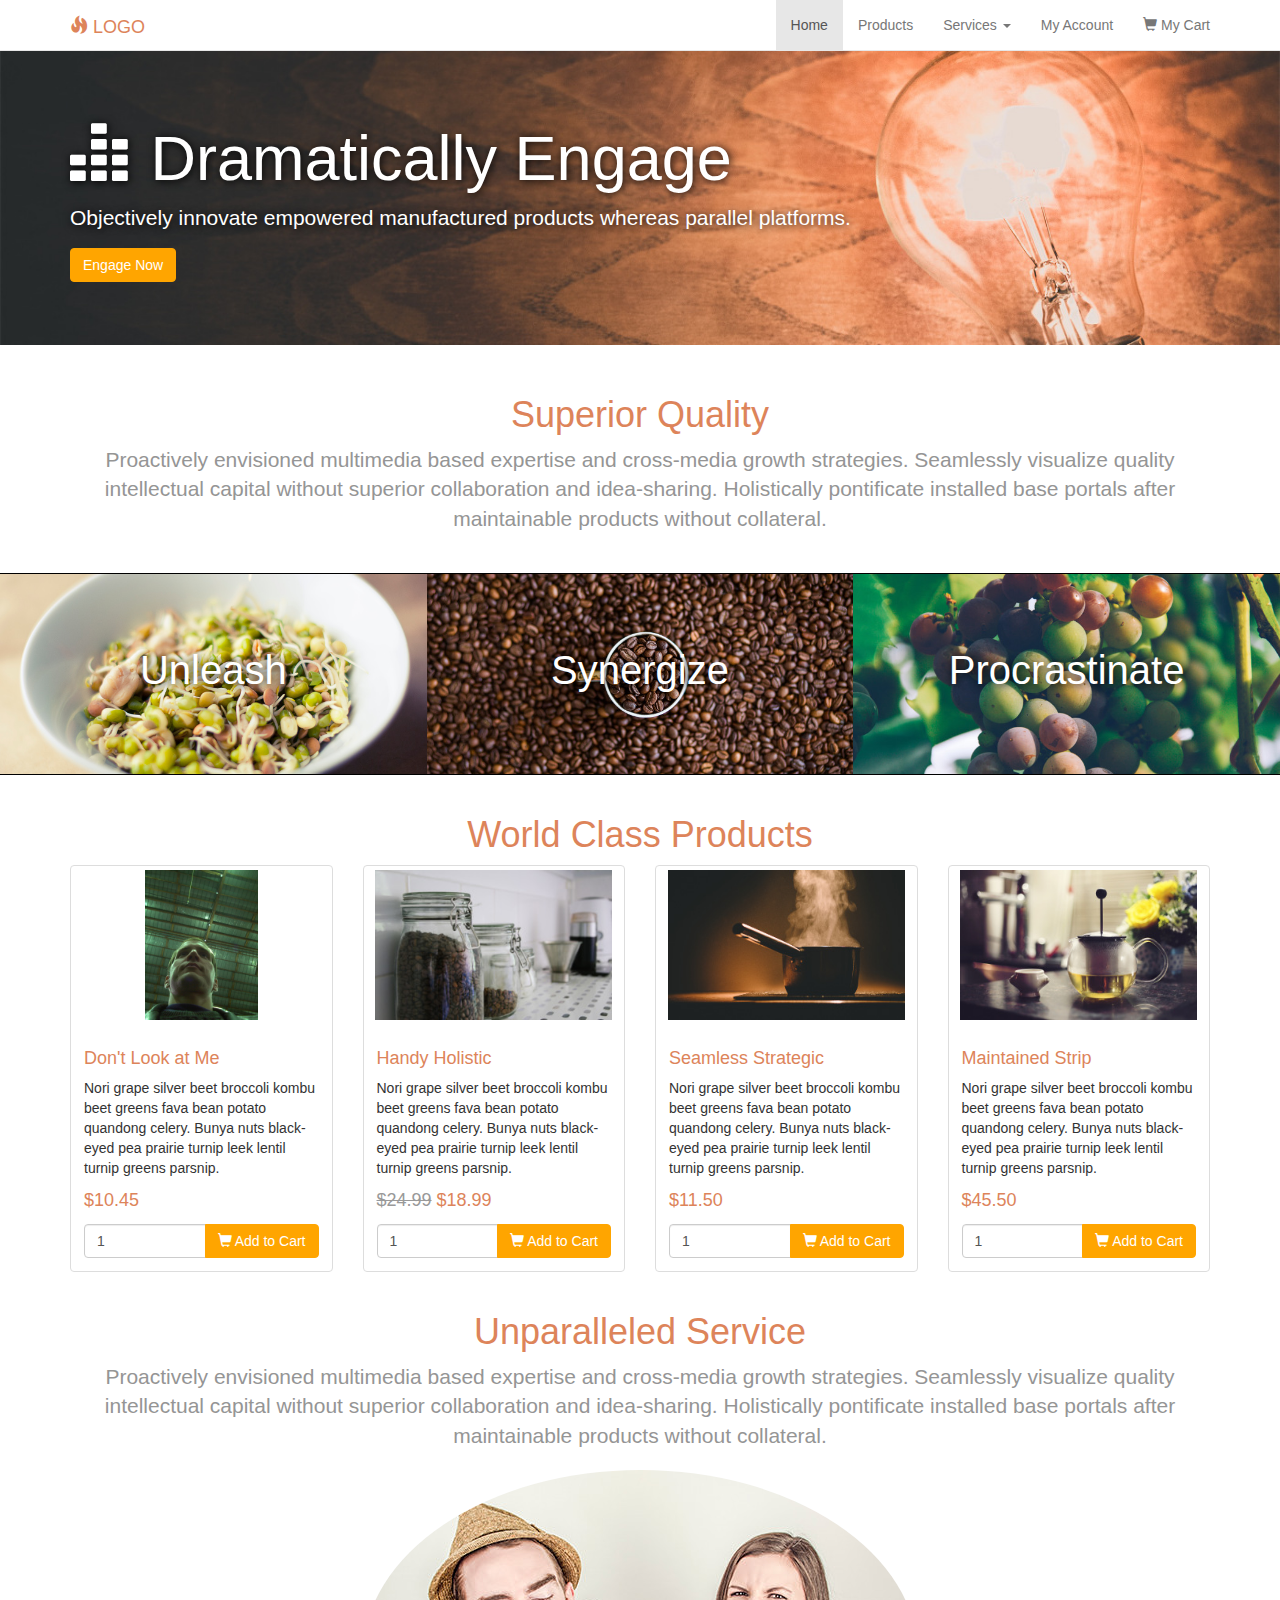
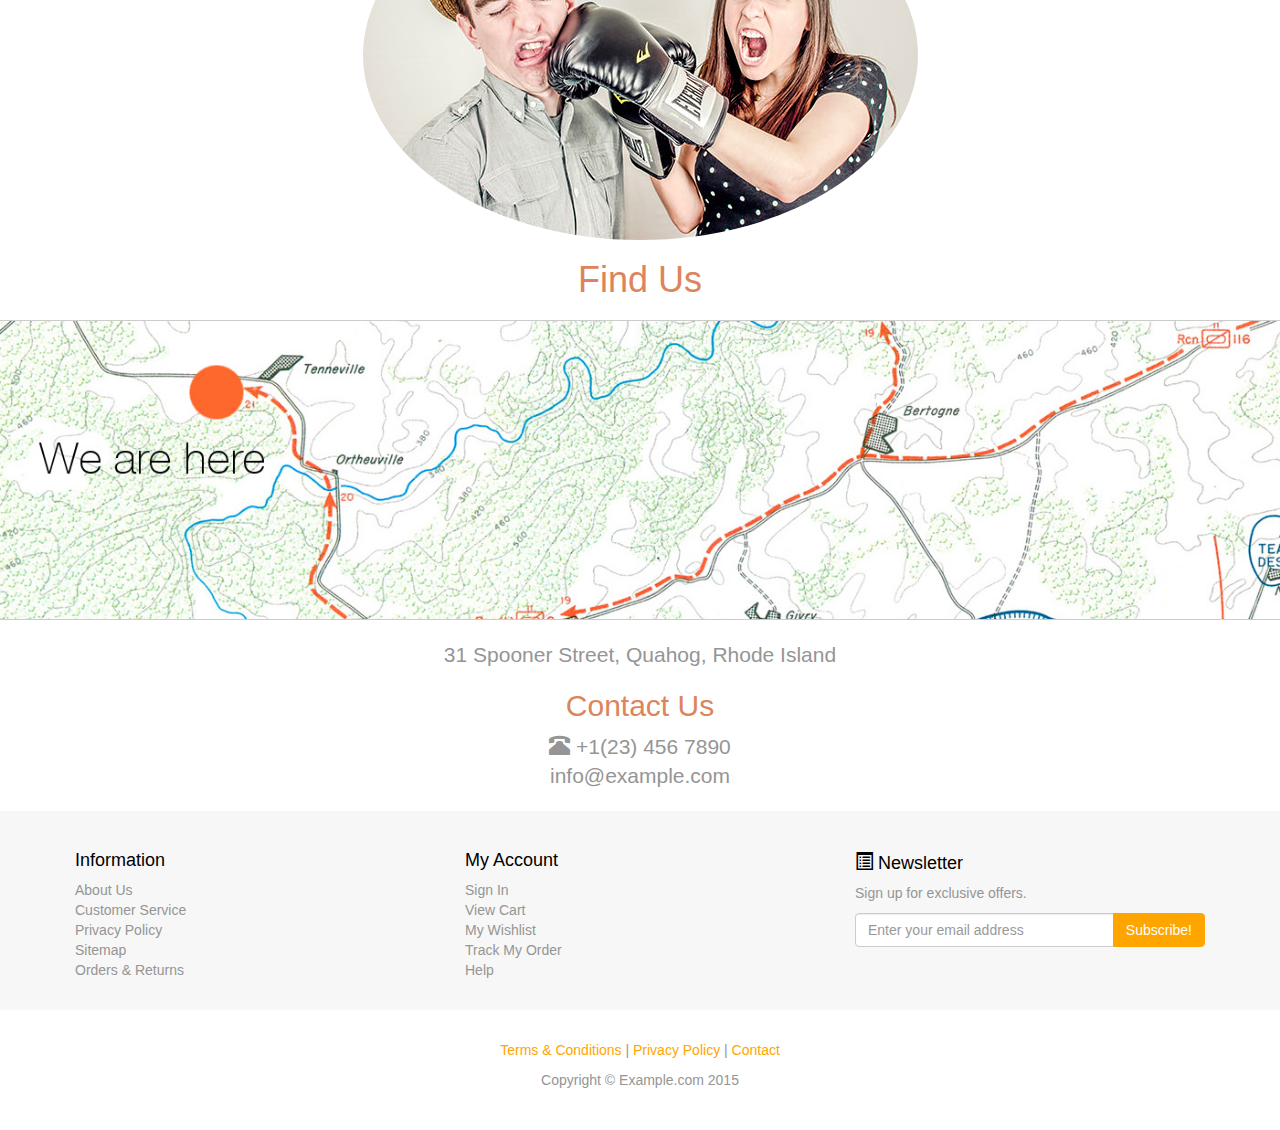
<file: index.html>
<!DOCTYPE html>
<!-- Template by Quackit.com -->
<!-- Images by various sources under the Creative Commons CC0 license and/or the Creative Commons Zero license. 
Although you can use them, for a more unique website, replace these images with your own. -->
<html lang="en">
<head>
    <meta charset="utf-8">
    <meta http-equiv="X-UA-Compatible" content="IE=edge">
    <meta name="viewport" content="width=device-width, initial-scale=1">
    <!-- The above 3 meta tags *must* come first in the head; any other head content must come *after* these tags -->

    <title>That is not my zombie</title>

    <!-- Bootstrap Core CSS -->
    <link href="css/bootstrap.min.css" rel="stylesheet">

    <!-- Custom CSS: You can use this stylesheet to override any Bootstrap styles and/or apply your own styles -->
    <link href="css/custom.css" rel="stylesheet">

    <!-- HTML5 Shim and Respond.js IE8 support of HTML5 elements and media queries -->
    <!-- WARNING: Respond.js doesn't work if you view the page via file:// -->
    <!--[if lt IE 9]>
        <script src="https://oss.maxcdn.com/libs/html5shiv/3.7.0/html5shiv.js"></script>
        <script src="https://oss.maxcdn.com/libs/respond.js/1.4.2/respond.min.js"></script>
    <![endif]-->

</head>

<body>

    <!-- Navigation -->
    <nav class="navbar navbar-default navbar-fixed-top" role="navigation">
        <div class="container">
            <!-- Logo and responsive toggle -->
            <div class="navbar-header">
                <button type="button" class="navbar-toggle" data-toggle="collapse" data-target="#navbar">
                    <span class="sr-only">Toggle navigation</span>
                    <span class="icon-bar"></span>
                    <span class="icon-bar"></span>
                    <span class="icon-bar"></span>
                </button>
                <a class="navbar-brand" href="#">
                	<span class="glyphicon glyphicon-fire"></span> 
                	LOGO
                </a>
            </div>
            <!-- Navbar links -->
            <div class="collapse navbar-collapse" id="navbar">
                <ul class="nav navbar-nav navbar-right">
                    <li class="active">
                        <a href="#">Home</a>
                    </li>
                    <li>
                        <a href="#">Products</a>
                    </li>
					<li class="dropdown">
						<a href="#" class="dropdown-toggle" data-toggle="dropdown" role="button" aria-haspopup="true" aria-expanded="false">Services <span class="caret"></span></a>
						<ul class="dropdown-menu" aria-labelledby="about-us">
							<li><a href="#">Engage</a></li>
							<li><a href="#">Pontificate</a></li>
							<li><a href="#">Be Sarcastic and Annoying</a></li>
						</ul>
					</li>
                    <li>
                        <a href="#">My Account</a>
                    </li>
                    <li>
                        <a href="#"><span class="glyphicon glyphicon-shopping-cart"></span> My Cart</a>
                    </li>
                </ul>
            </div><!-- /.navbar-collapse -->
        </div><!-- /.container -->
    </nav>

	<!-- Feature -->
	<div class="jumbotron feature">
		<div class="container">
			<h1><span class="glyphicon glyphicon-equalizer"></span> Dramatically Engage</h1>
			<p>Objectively innovate empowered manufactured products whereas parallel platforms.</p>
			<p><a class="btn btn-primary" href="#">Engage Now</a></p>
		</div>
	</div>


    <!-- Heading -->
    <div class="container">
        <div class="row">
            <div class="col-xs-12">
                <h1 class="text-center">Superior Quality</h1>
                <p class="lead text-center">Proactively envisioned multimedia based expertise and cross-media growth strategies. Seamlessly visualize quality intellectual capital without superior collaboration and idea-sharing. Holistically pontificate installed base portals after maintainable products without collateral.</p>
            </div>
        </div>
    </div>

    <!-- Promos -->
	<div class="container-fluid">
        <div class="row promo">
        	<a href="#">
				<div class="col-md-4 promo-item item-1">
					<h3>
						Unleash
					</h3>
				</div>
            </a>
            <a href="#">
				<div class="col-md-4 promo-item item-2">
					<h3>
						Synergize
					</h3>
				</div>
            </a>
			
			<a href="#">
				<div class="col-md-4 promo-item item-3">
					<h3>
						Procrastinate
					</h3>
				</div>
            </a>
        </div>
    </div><!-- /.container-fluid -->

	<!-- Featured Products -->
	<div class="container">
		<h1 class="text-center">World Class Products</h1>
		<div class="row">
		
			<!-- Product 1 -->
			<div class="col-sm-6 col-md-3">
				<div class="thumbnail featured-product">
					<a href="#">
						<img src="images/school.jpg" alt="">
					</a>
					<div class="caption">
						<h3>Don't Look at Me</h3>
						<p>Nori grape silver beet broccoli kombu beet greens fava bean potato quandong celery. Bunya nuts black-eyed pea prairie turnip leek lentil turnip greens parsnip.</p>
						<p class="price">$10.45</p>

						<!-- Input Group -->
						<div class="input-group">
							<input type="number" class="form-control" value="1">
							<span class="input-group-btn">
								<button class="btn btn-primary" type="button">
									<span class="glyphicon glyphicon-shopping-cart" aria-hidden="true"></span> 
									Add to Cart
								</button>
							</span>
						</div>
					</div>
				</div>
			</div>

			<!-- Product 2 -->
			<div class="col-sm-6 col-md-3">
				<div class="thumbnail featured-product">
					<a href="#">
						<img src="images/jars.jpg" alt="">
					</a>
					<div class="caption">
						<h3>Handy Holistic</h3>
						<p>Nori grape silver beet broccoli kombu beet greens fava bean potato quandong celery. Bunya nuts black-eyed pea prairie turnip leek lentil turnip greens parsnip.</p>
						<p class="price"><s>$24.99</s> $18.99</p>

						<!-- Input Group -->
						<div class="input-group">
							<input type="number" class="form-control" value="1">
							<span class="input-group-btn">
								<button class="btn btn-primary" type="button">
									<span class="glyphicon glyphicon-shopping-cart" aria-hidden="true"></span> 
									Add to Cart
								</button>
							</span>
						</div>
					</div>
				</div>
			</div>

			<!-- Product 3 -->
			<div class="col-sm-6 col-md-3">
				<div class="thumbnail featured-product">
					<a href="#">
						<img src="images/pot.jpg" alt="">
					</a>
					<div class="caption">
						<h3>Seamless Strategic</h3>
						<p>Nori grape silver beet broccoli kombu beet greens fava bean potato quandong celery. Bunya nuts black-eyed pea prairie turnip leek lentil turnip greens parsnip.</p>
						<p class="price">$11.50</p>

						<!-- Input Group -->
						<div class="input-group">
							<input type="number" class="form-control" value="1">
							<span class="input-group-btn">
								<button class="btn btn-primary" type="button">
									<span class="glyphicon glyphicon-shopping-cart" aria-hidden="true"></span> 
									Add to Cart
								</button>
							</span>
						</div>
					</div>
				</div>
			</div>

			<!-- Product 4 -->
			<div class="col-sm-6 col-md-3">
				<div class="thumbnail featured-product">
					<a href="#">
						<img src="images/teapot.jpg" alt="">
					</a>
					<div class="caption">
						<h3>Maintained Strip</h3>
						<p>Nori grape silver beet broccoli kombu beet greens fava bean potato quandong celery. Bunya nuts black-eyed pea prairie turnip leek lentil turnip greens parsnip.</p>
						<p class="price">$45.50</p>

						<!-- Input Group -->
						<div class="input-group">
							<input type="number" class="form-control" value="1">
							<span class="input-group-btn">
								<button class="btn btn-primary" type="button">
									<span class="glyphicon glyphicon-shopping-cart" aria-hidden="true"></span> 
									Add to Cart
								</button>
							</span>
						</div>
					</div>
				</div>
			</div>
		</div>
    </div><!-- /.container -->
	
	
	<div class="container text-center">
		<h1>Unparalleled Service</h1>
		<p class="lead">Proactively envisioned multimedia based expertise and cross-media growth strategies. Seamlessly visualize quality intellectual capital without superior collaboration and idea-sharing. Holistically pontificate installed base portals after maintainable products without collateral.</p>
		<img class="img-responsive img-circle center-block" src="images/service.jpg" alt="">
	</div><!--/.container-->
	
		
	<!-- Footer -->
	<footer>
	
		<h1 class="text-center">Find Us</h1>
		<!-- Map -->
		<div class="footer-map"></div>	
			
			<div class="container">
				<div class="row">
					<div class="col-sm-12 footer-info-item text-center">
						<p class="lead">
							31 Spooner Street, Quahog, Rhode Island
						</p>
						<h2>Contact Us</h2>
						<p class="lead"><span class="glyphicon glyphicon-phone-alt"></span> +1(23) 456 7890<br>
						info@example.com</p>
					</div>
				</div>
			</div>

		<!-- Footer Links -->
		<div class="footer-info">
			<div class="container">
				<div class="row">
					<div class="col-sm-4 footer-info-item">
						<h3>Information</h3>
						<ul class="list-unstyled">
							<li><a href="#">About Us</a></li>
							<li><a href="#">Customer Service</a></li>
							<li><a href="#">Privacy Policy</a></li>
							<li><a href="#">Sitemap</a></li>
							<li><a href="#">Orders &amp; Returns</a></li>
						</ul>
					</div>
					<div class="col-sm-4 footer-info-item">
						<h3>My Account</h3>
						<ul class="list-unstyled">
							<li><a href="#">Sign In</a></li>
							<li><a href="#">View Cart</a></li>
							<li><a href="#">My Wishlist</a></li>
							<li><a href="#">Track My Order</a></li>
							<li><a href="#">Help</a></li>
						</ul>	
					</div>
					<div class="col-sm-4 footer-info-item">
						<h3><span class="glyphicon glyphicon-list-alt"></span> Newsletter</h3>
						<p>Sign up for exclusive offers.</p>
						<div class="input-group">
							<input type="email" class="form-control" placeholder="Enter your email address">
							<span class="input-group-btn">
								<button class="btn btn-primary" type="button">
									Subscribe!
								</button>
							</span>
						</div>
					</div>
				</div><!-- /.row -->
			</div><!-- /.container -->
        </div>
        
        <!-- Copyright etc -->
        <div class="small-print">
        	<div class="container">
        		<p><a href="#">Terms &amp; Conditions</a> | <a href="#">Privacy Policy</a> | <a href="#">Contact</a></p>
        		<p>Copyright &copy; Example.com 2015 </p>
        	</div>
        </div>
        
	</footer>

	
    <!-- jQuery -->
    <script src="js/jquery-1.11.3.min.js"></script>

    <!-- Bootstrap Core JavaScript -->
    <script src="js/bootstrap.min.js"></script>
	
	<!-- IE10 viewport bug workaround -->
	<script src="js/ie10-viewport-bug-workaround.js"></script>
	
</body>

</html>
</file>
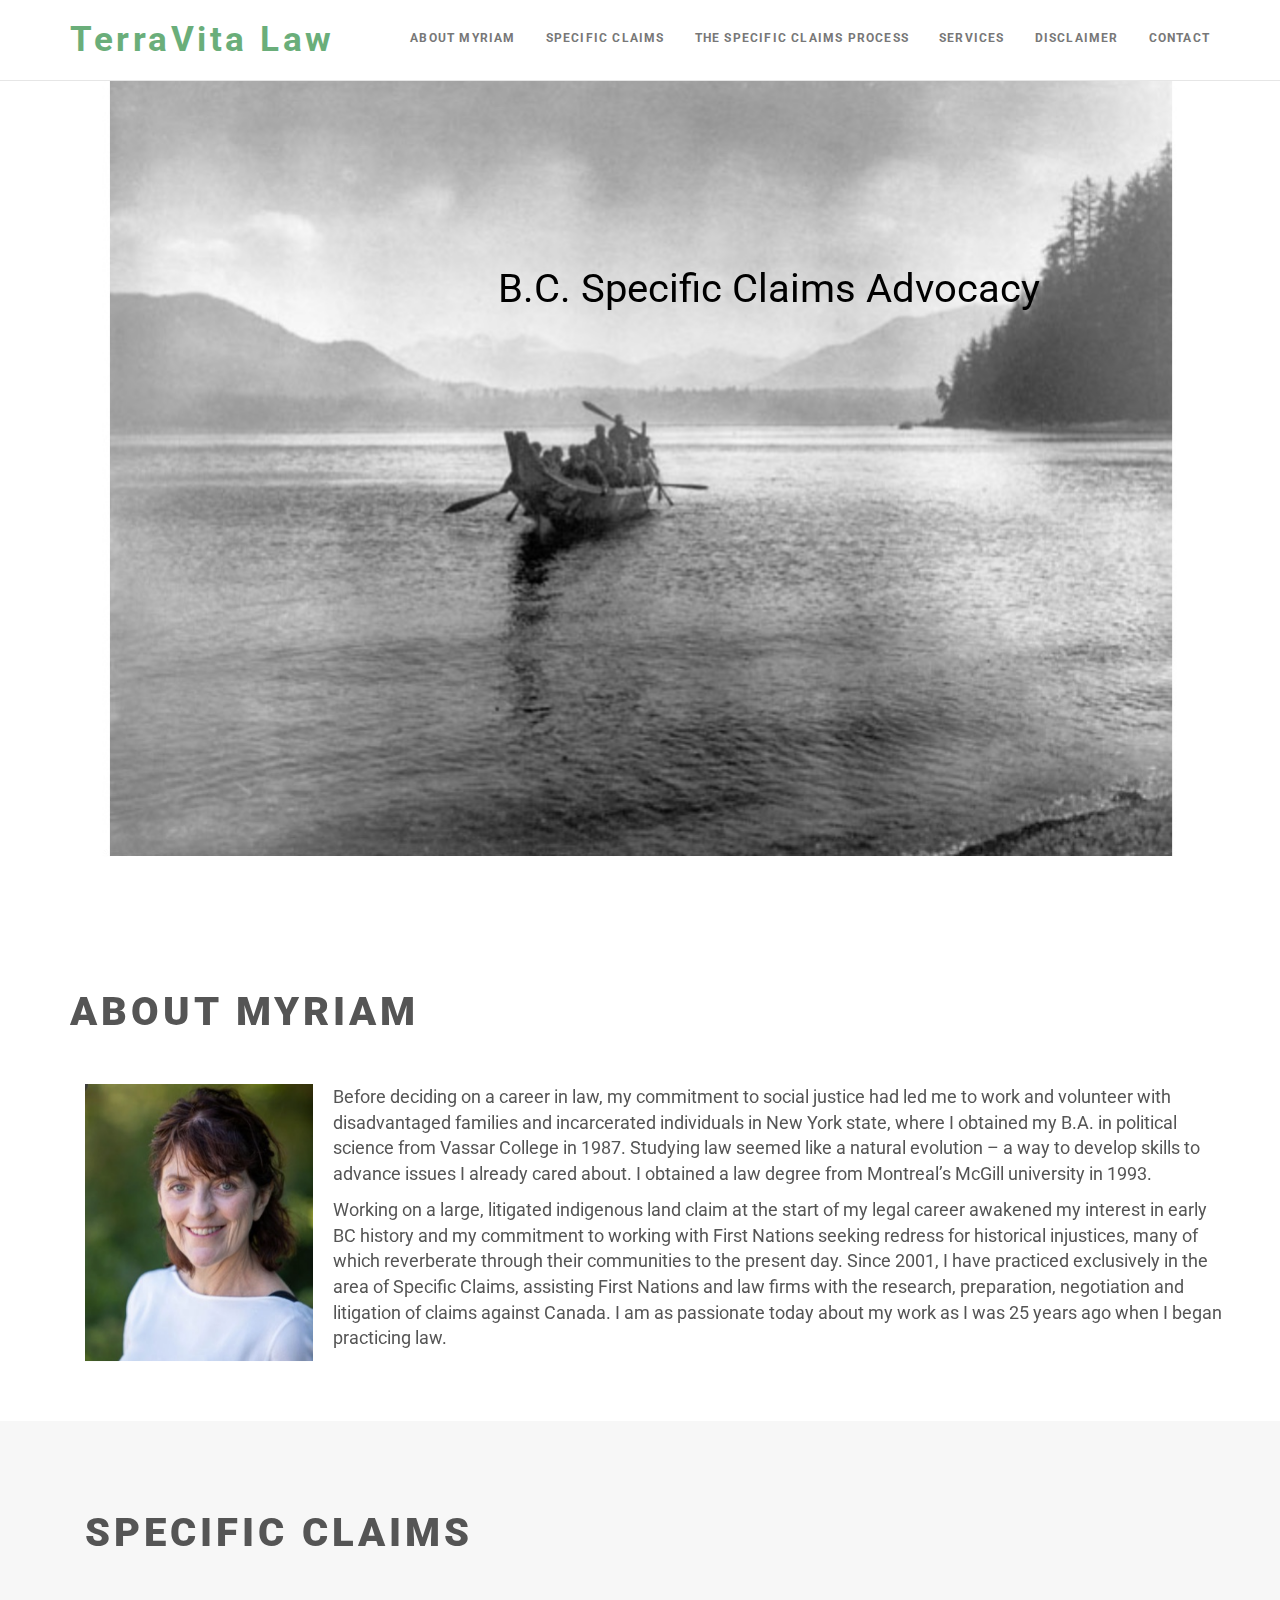
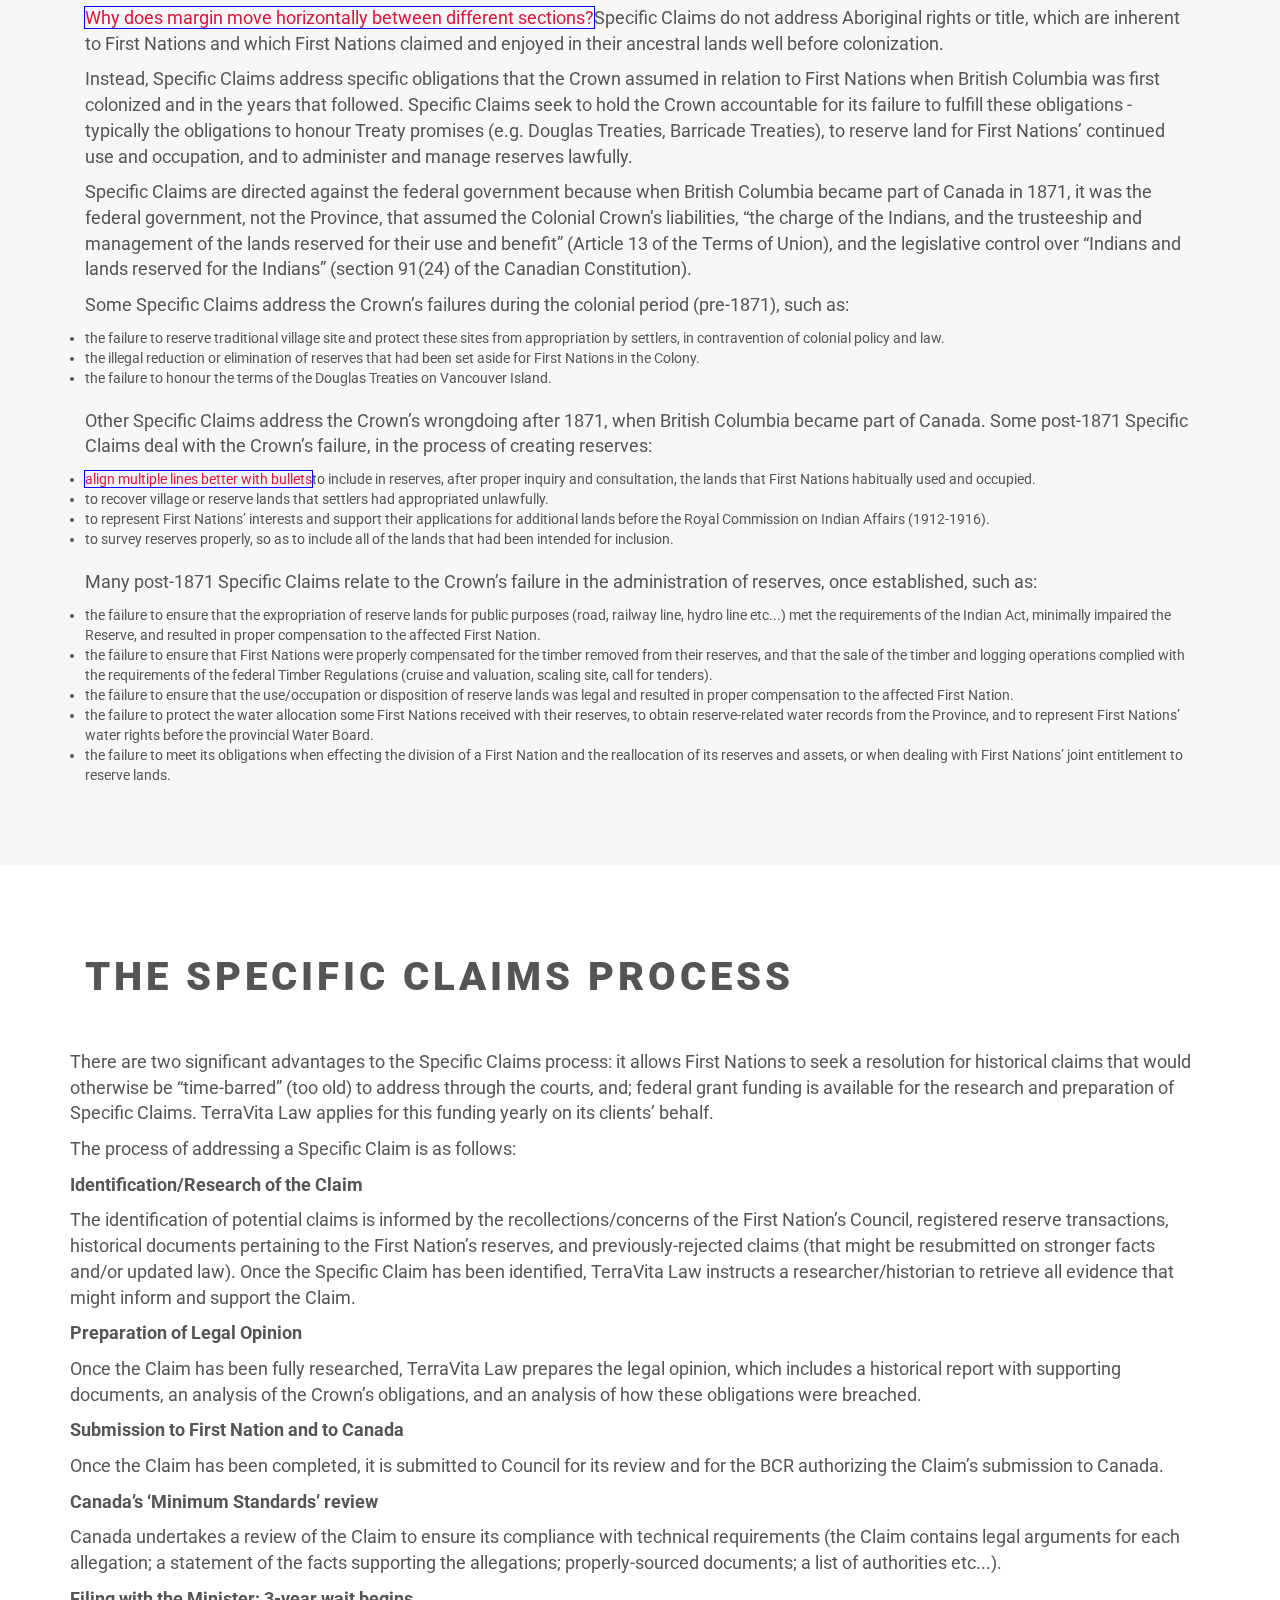
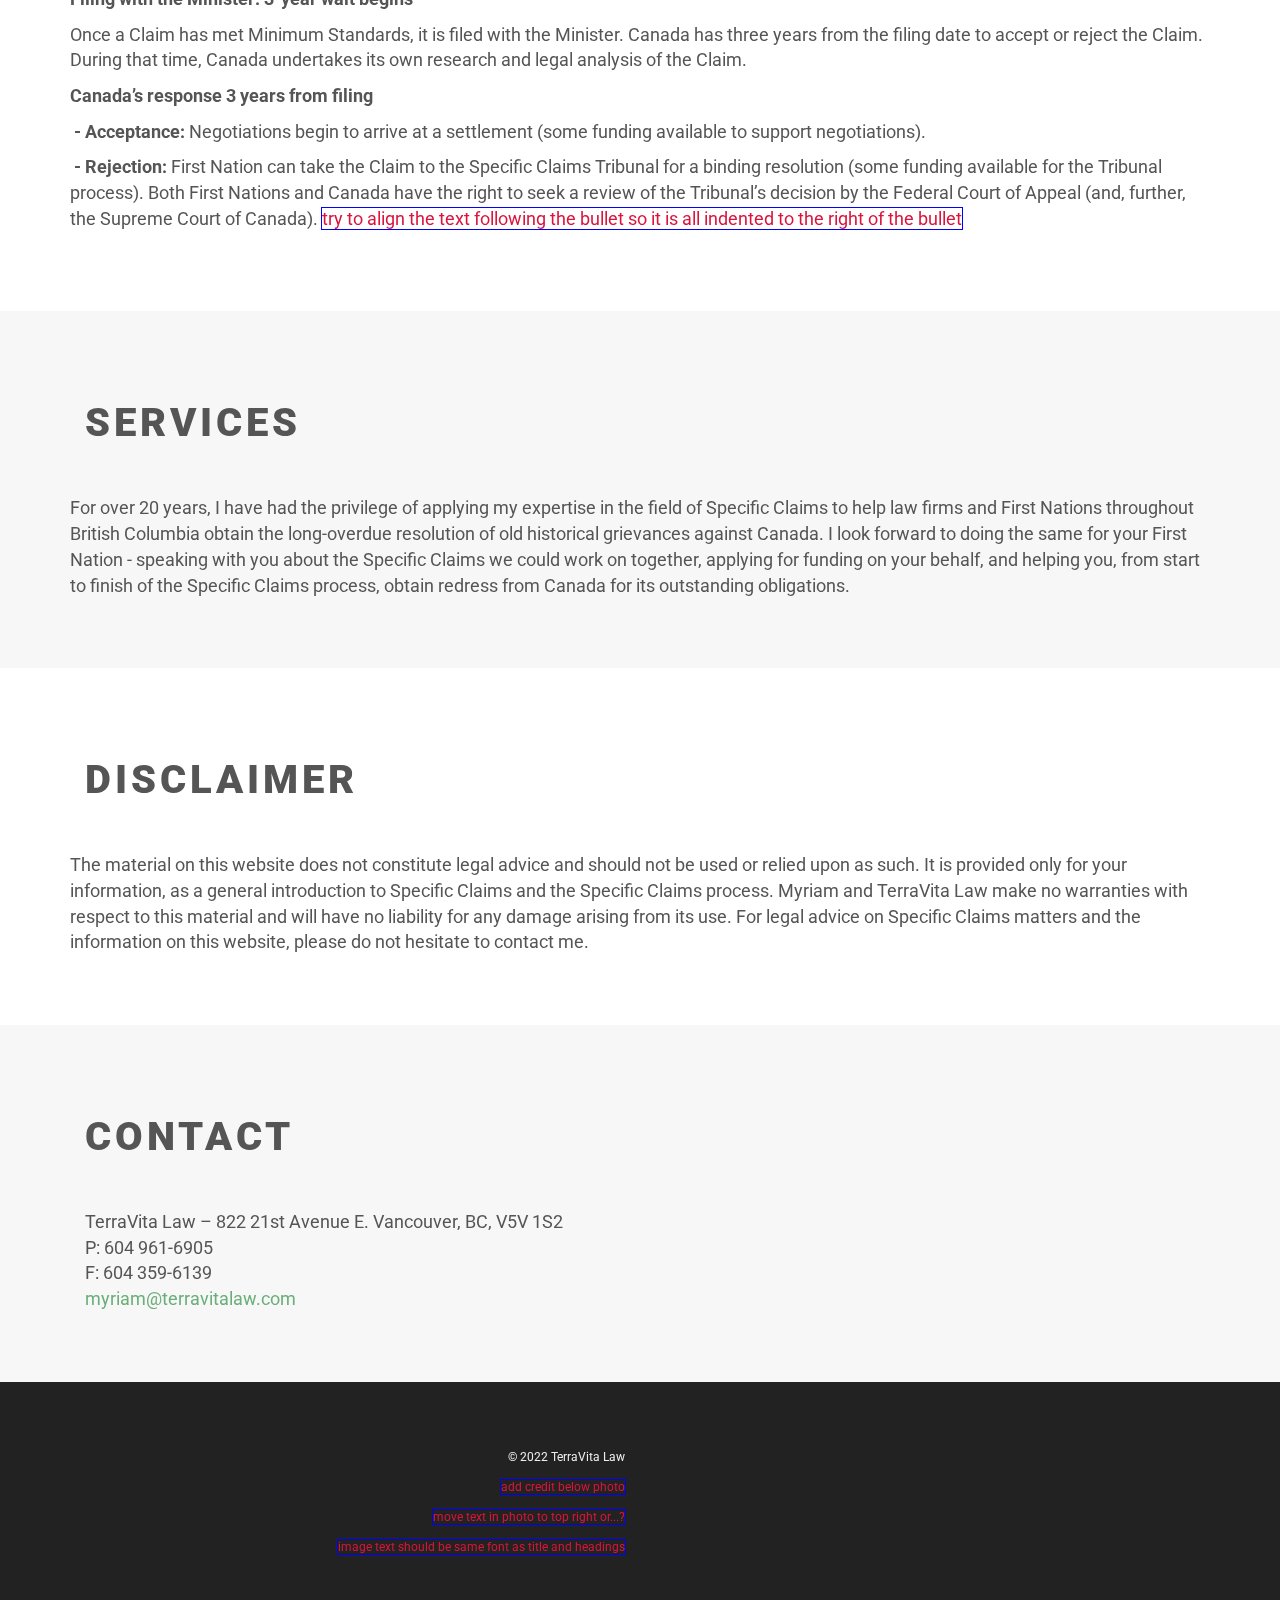
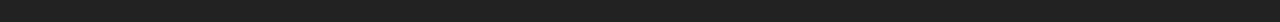
<file: landing/index.html>
<!DOCTYPE html>
<!--[if lt IE 7]>      <html class="no-js lt-ie9 lt-ie8 lt-ie7"> <![endif]-->
<!--[if IE 7]>         <html class="no-js lt-ie9 lt-ie8"> <![endif]-->
<!--[if IE 8]>         <html class="no-js lt-ie9"> <![endif]-->
<!--[if gt IE 8]><!-->
<html class="no-js">
    <!--<![endif]-->

    <head>
        <meta charset="utf-8">
        <meta name="robots" content="all,follow">
        <meta name="googlebot" content="index,follow,snippet,archive">
        <meta name="viewport" content="width=device-width, initial-scale=1">

        <title>TerraVita Law</title>

        <meta name="keywords" content="">

        <link href='http://fonts.googleapis.com/css?family=Roboto:400,100,300,700,900' rel='stylesheet' type='text/css'>

        <!-- Bootstrap and Font Awesome css -->
        <link href="css/font-awesome.css" rel="stylesheet">
        <link href="css/bootstrap.min.css" rel="stylesheet">

        <!-- owl carousel css -->

        <link href="css/owl.carousel.css" rel="stylesheet">
        <link href="css/owl.theme.css" rel="stylesheet">	        

        <!-- Theme stylesheet -->
        <link href="css/style.default.css" rel="stylesheet" id="theme-stylesheet">

        <!-- Custom stylesheet - for your changes -->
        <link href="css/custom.css" rel="stylesheet">

        <!-- CSS Animations -->
        <link href="css/animate.css" rel="stylesheet">

        <!-- Favicon -->
        <link rel="shortcut icon" href="favicon.png">

        <!-- Mordernizr -->
        <script src="js/modernizr-2.6.2.min.js"></script>

        <!-- Responsivity for older IE -->
        <!--[if lt IE 9]>
        <script src="js/respond.min.js"></script>
    <![endif]-->

        <meta property="og:title" content="Landing Page | Landing Page Bootstrap Theme by Bootstrapious.com!">
        <meta property="og:site_name" content="Landing Page | Landing Page Bootstrap Theme by Bootstrapious.com!">
        <meta property="og:type" content="website">
        <meta property="og:url" content="">

        <meta property="og:image" content="">  

    </head>

    <body data-spy="scroll" data-target="#navigation" data-offset="120">


        <!-- *** NAVBAR ***
        _________________________________________________________ -->

        <div class="navbar navbar-default navbar-fixed-top" role="navigation" id="navbar">
            <div class="container">
                <div class="navbar-header">
                    <button type="button" class="navbar-toggle" data-toggle="collapse" data-target=".navbar-collapse">
                        <span class="sr-only">Toggle navigation</span>
                        <span class="icon-bar"></span>
                        <span class="icon-bar"></span>
                        <span class="icon-bar"></span>
                    </button>
                    <a class="navbar-brand scrollTo" href="#intro" style="text-transform: none;">TerraVita Law</a>
                </div>

                <div class="navbar-collapse collapse" id="navigation">
                    <ul class="nav navbar-nav navbar-right">
                        <li><a href="#section1">About Myriam</a></li>
                        <li><a href="#section2">Specific Claims</a></li>
                        <li><a href="#section2b">The Specific Claims Process</a></li>
                        <li><a href="#section2c">Services</a></li>
                        <li><a href="#section2d">Disclaimer</a></li>
                        <li><a href="#contact">Contact</a></li>
                    </ul>
                </div>
                <!--/.nav-collapse -->

            </div>
        </div>
        <!-- /#navbar -->

        <!-- *** NAVBAR END *** -->


        <div id="all">


            <!-- *** INTRO IMAGE ***
        _________________________________________________________ -->
            <div id="intro" class="clearfix">
                <div class="item">
                    <div class="container">
                        <div class="row">
            <div class="section" id="intro" >
                <div class="container">
                    <div class="col-md-8 col-md-offset-2">
                        <p class="text-large" style="text-align: right;padding-right:20px; font-size: 40px; color: #000">B.C. Specific Claims Advocacy
                         </p>
                    </div>
                </div>
            </div>
                      </div>
                    </div>
                </div>
            </div>

            <!-- *** INTRO IMAGE END *** -->



            <!-- *** About Myriam ***
        _________________________________________________________ -->
            <div class="section" id="section1">
                <div class="container">
                  <div class="row">
                    <div class="col-md-12">
                        <h2 class="title">About Myriam</h2>

<div class="container">
  <div class="headshot_container">
    <div class="headshot_image">
    </div>
  <div class="headshot_flex-item">
<p class="text-large">
Before deciding on a career in law, my commitment to social justice had led me to work and volunteer with disadvantaged families and incarcerated individuals in New York state, where I obtained my B.A. in political science from Vassar College in 1987.  Studying law seemed like a natural evolution – a way to develop skills to advance issues I already cared about.  I obtained a law degree from Montreal’s McGill university in 1993.
</p>
<p class="text-large">
Working on a large, litigated indigenous land claim at the start of my legal career awakened my interest in early BC history and my commitment to working with First Nations seeking redress for historical injustices, many of which reverberate through their communities to the present day. Since 2001, I have practiced exclusively in the area of Specific Claims, assisting First Nations and law firms with the research, preparation, negotiation and litigation of claims against Canada.  I am as passionate today about my work as I was 25 years ago when I began practicing law.
</p>

  </div>
</div>
</div>
                    </div>
                    <!-- /.12 -->
                </div>
                </div>
                <!-- /.container -->
            </div>
            <!-- /.section -->

            <!-- *** About Myriam END *** -->
















            <!-- *** Specific Claims ***
        _________________________________________________________ -->

            <div class="section text-gray" id="section2">
                <div class="container">
                    <div class="col-md-12">

                        <h2 class="title">Specific Claims</h2>


<p class="text-large">
<span class="todo">Why does margin move horizontally between different sections?</span>Specific Claims do not address Aboriginal rights or title, which are inherent to First Nations and which First Nations claimed and enjoyed in their ancestral lands well before colonization.
</p>
<p class="text-large">
Instead, Specific Claims address specific obligations that the Crown assumed in relation to First Nations when British Columbia was first colonized and in the years that followed.  Specific Claims seek to hold the Crown accountable for its failure to fulfill these obligations - typically the obligations to honour Treaty promises (e.g. Douglas Treaties, Barricade Treaties), to reserve land for First Nations’ continued use and occupation, and to administer and manage reserves lawfully.
</p>
<p class="text-large">
Specific Claims are directed against the federal government because when British Columbia became part of Canada in 1871, it was the federal government, not the Province, that assumed the Colonial Crown’s liabilities, “the charge of the Indians, and the trusteeship and management of the lands reserved for their use and benefit” (Article 13 of the Terms of Union), and the legislative control over “Indians and lands reserved for the Indians” (section 91(24) of the Canadian Constitution).
</p>

<p class="text-large">
Some Specific Claims address the Crown’s failures during the colonial period (pre-1871), such as:
</p>

<dl>
  <li>the failure to reserve traditional village site and protect these sites from appropriation by settlers, in contravention of colonial policy and law.</li>
  <li>the illegal reduction or elimination of reserves that had been set aside for First Nations in the Colony.</li>
  <li>the failure to honour the terms of the Douglas Treaties on Vancouver Island.</li>
</dl>


<p class="text-large">
Other Specific Claims address the Crown’s wrongdoing after 1871, when British Columbia became part of Canada.  Some post-1871 Specific Claims deal with the Crown’s failure, in the process of creating reserves:
</p>

<dl>
  <li><span class="todo">align multiple lines better with bullets</span>to include in reserves, after proper inquiry and consultation, the lands that First Nations habitually used and occupied.</li>
  <li>to recover village or reserve lands that settlers had appropriated unlawfully.</li>
  <li>to represent First Nations’ interests and support their applications for additional lands before the Royal Commission on Indian Affairs (1912-1916).</li>
  <li>to survey reserves properly, so as to include all of the lands that had been intended for inclusion.</li>
</dl>


<p class="text-large">
Many post-1871 Specific Claims relate to the Crown’s failure in the administration of reserves, once established, such as:
</p>

<dl>
  <li>the failure to ensure that the expropriation of reserve lands for public purposes (road, railway line, hydro line etc...) met the requirements of the Indian Act, minimally impaired the Reserve, and resulted in proper compensation to the affected First Nation.</li>
  <li> the failure to ensure that First Nations were properly compensated for the timber removed from their reserves, and that the sale of the timber and logging operations complied with the requirements of the federal Timber Regulations (cruise and valuation, scaling site, call for tenders).</li>
  <li> the failure to ensure that the use/occupation or disposition of reserve lands was legal and resulted in proper compensation to the affected First Nation.</li>
  <li>the failure to protect the water allocation some First Nations received with their reserves, to obtain reserve-related water records from the Province, and to represent First Nations’ water rights before the provincial Water Board.</li>
  <li>the failure to meet its obligations when effecting the division of a First Nation and the reallocation of its reserves and assets, or when dealing with First Nations’ joint entitlement to reserve lands.  </li>
</dl>

                    </div>
                    <!-- /.12 -->
                </div>
                <!-- /.container -->
            </div>
            <!-- /.section -->

            <!-- *** Specific Claims END *** -->















            <!-- *** The Specific Claims Process ***
        _________________________________________________________ -->


<!-- alternate   text-gray within the section divs -->

            <div class="section" id="section2b">
                <div class="container">
                    <div class="col-md-12">


                        <h2 class="title">The Specific Claims Process</h2>

                        <div class="row">


<p class="text-large">
There are two significant advantages to the Specific Claims process:  it allows First Nations to seek a resolution for historical claims that would otherwise be “time-barred” (too old) to address through the courts, and; federal grant funding is available for the research and preparation of Specific Claims.  TerraVita Law applies for this funding yearly on its clients’ behalf.
</p>

<p class="text-large">
The process of addressing a Specific Claim is as follows:
</p>

<dl>

<p class="text-large"><strong>Identification/Research of the Claim</strong></p>
<p class="text-large">
    The identification of potential claims is informed by the recollections/concerns of the First Nation’s Council, registered reserve transactions, historical documents pertaining to the First Nation’s reserves, and previously-rejected claims (that might be resubmitted on stronger facts and/or updated law).  Once the Specific Claim has been identified, TerraVita Law instructs a researcher/historian to retrieve all evidence that might inform and support the Claim.
</p>



<p class="text-large"><strong>Preparation of Legal Opinion</strong></p>
<p class="text-large">
    Once the Claim has been fully researched, TerraVita Law prepares the legal opinion, which includes a historical report with supporting documents, an analysis of the Crown’s obligations, and an analysis of how these obligations were breached.
</p>



<p class="text-large"><strong>Submission to First Nation and to Canada</strong></p>
<p class="text-large">
    Once the Claim has been completed, it is submitted to Council for its review and for the BCR authorizing the Claim’s submission to Canada.
</p>


<p class="text-large"><strong>Canada’s ‘Minimum Standards’ review</strong></p>
<p class="text-large">
Canada undertakes a review of the Claim to ensure its compliance with technical requirements (the Claim contains legal arguments for each allegation; a statement of the facts supporting the allegations; properly-sourced documents; a list of authorities etc...).
</p>



<p class="text-large"><strong>Filing with the Minister: 3-year wait begins</strong></p>
<p class="text-large">
    Once a Claim has met Minimum Standards, it is filed with the Minister.  Canada has three years from the filing date to accept or reject the Claim.  During that time, Canada undertakes its own research and legal analysis of the Claim.
</p>


<p class="text-large"><strong>Canada’s response 3 years from filing</strong></p>
<p class="text-large">
<strong>&nbsp;- Acceptance:</strong> Negotiations begin to arrive at a settlement (some funding available to support negotiations).
</p>
<p class="text-large">
<strong>&nbsp;- Rejection:</strong> First Nation can take the Claim to the Specific Claims Tribunal for a binding resolution (some funding available for the Tribunal process).  Both First Nations and Canada have the right to seek a review of the Tribunal’s decision by the Federal Court of Appeal (and, further, the Supreme Court of Canada).
<span class="todo">try to align the text following the bullet so it is all indented to the right of the bullet</span></p>



                        </div>

                    </div>
                    <!-- /.12 -->
                </div>
                <!-- /.container -->
            </div>
            <!-- /.section -->

            <!-- *** The Specific Claims Process END *** -->




















            <!-- *** Services ***
        _________________________________________________________ -->


  <div class="section  text-gray" id="section2c">
                <div class="container">
                    <div class="col-md-12">


                        <h2 class="title">Services</h2>

                        <div class="row">


<p class="text-large">
For over 20 years, I have had the privilege of applying my expertise in the field of Specific Claims to help law firms and First Nations throughout British Columbia obtain the long-overdue resolution of old historical grievances against Canada. I look forward to doing the same for your First Nation - speaking with you about the Specific Claims we could work on together, applying for funding on your behalf, and helping you, from start to finish of the Specific Claims process, obtain redress from Canada for its outstanding obligations.
</p>

                            </div>


                    </div>
                    <!-- /.12 -->
                </div>
                <!-- /.container -->
            </div>
            <!-- /.section -->

            <!-- *** Services END *** -->
























            <!-- *** Disclaimer ***
        _________________________________________________________ -->


  <div class="section" id="section2d">
                <div class="container">
                    <div class="col-md-12">


                        <h2 class="title">Disclaimer</h2>

                        <div class="row">


                                <p class="text-large">
The material on this website does not constitute legal advice and should not be used or relied upon as such.  It is provided only for your information, as a general introduction to Specific Claims and the Specific Claims process.  Myriam and TerraVita Law make no warranties with respect to this material and will have no liability for any damage arising from its use. For legal advice on Specific Claims matters and the information on this website, please do not hesitate to contact me.
</p>

                            </div>


                    </div>
                    <!-- /.12 -->
                </div>
                <!-- /.container -->
            </div>
            <!-- /.section -->

            <!-- *** Disclaimer END *** -->




















            <!-- *** Contact ***
        _________________________________________________________ -->
            <div class="section text-gray" id="contact">
                <div class="container">
                     <div class="col-md-12">

                        <h2 class="title">Contact</h2>

<ul class="list-unstyled text-large">
                            <li>TerraVita Law – 822 21st Avenue E. Vancouver, BC, V5V 1S2</li>
                            <li>P: 604 961-6905</li>
                            <li>F: 604 359-6139</li>
<li>
<a href="mailto:myriam@terravitalaw.com">myriam@terravitalaw.com</a>
</li>
</ul>

                       </div>
                    <!-- /.12 -->
                </div>
                <!-- /.container -->
            </div>
            <!-- /.section -->

            <!-- *** Contact END *** -->

























            <!-- *** FOOTER ***
        _________________________________________________________ -->

            <div class="section" id="footer">
                <div class="container">

                    <div class="row">

                        <!-- /.6 -->

                        <div class="col-sm-6">
                            <p>&copy; 2022 TerraVita Law</p>
                            <p>  <span class="todo">add credit below photo</span>
                            </p>
 <p>  <span class="todo">move text in photo to top right or...?</span></p>
 <p>  <span class="todo">image text should be same font as title and headings</span></p>




                                <!-- Do not remove the attribution, thx! If you need to do so, pls donate (http://bootstrapious.com/donate) to support us! -->
                                <!-- Template by <a href="https://www.bootstrapious.com/landing-pages" class="external">Bootstrapious</a>.</p> -->
                        </div>

                    </div>

                </div>
                <!-- /.container -->
            </div>
            <!-- /.section -->

            <!-- *** FOOTER END *** -->
        </div>















        <!-- js base -->
        <script src="js/jquery-1.11.0.min.js"></script>
        <script src="js/bootstrap.min.js"></script>


        <!-- waypoints for scroll spy -->
        <script src="js/waypoints.min.js"></script>

        <!-- owl carousel -->
        <script src="js/owl.carousel.min.js"></script>        

        <!-- jQuery scroll to -->
        <script src="js/jquery.scrollTo.min.js"></script>

        <!-- main js file -->

        <script src="js/front.js"></script>        


    </body>
</html>
</file>
<file: css/custom.css>
body {
	padding-top: 50px;    /* Padding for .navbar-fixed-top. Change value if navbar height changes. Remove if using .navbar-static-top. */
	color: #959595;
	}
	
h1, 
h2, 
h3, 
h4, 
h5, 
h6 {
	color: #dd845a;
	}
	
.feature {
	background: url('../images/light_bulb.jpg');
	background-position: top right;
	background-size: cover;
	background-color: #dd845a;
	color: white;
	text-shadow: 1px 1px 8px black;
	}

.feature .btn {
	text-shadow: none;
	}
	
.promo, .footer-map {
	border-width: 1px;
	border-color: black;
	border-top-style: solid;
	border-bottom-style: solid;
	margin-top: 20px;
	margin-bottom: 20px;
	}

.promo,
.promo h3,
.promo a:link,
.promo a:visited,
.promo a:hover,
.promo a:active {
    color: white;
	text-shadow: 1px 1px 8px black;
    text-decoration: none;
}

.promo-item {
    height: 200px;
    line-height: 180px;
    text-align: center;
}

.promo-item:hover {
    background-size: 110%; 
    border: 5px solid black;
    line-height: 170px;
}

.promo-item h3 {
    font-size: 40px;
    display: inline-block;
    vertical-align: middle;
}

.item-1 {
	background: url('../images/mung_beans.jpg');
	}
	
.item-2 {
	background: url('../images/coffee_beans_1.jpg');
	}
	
.item-3 {
	background: url('../images/grapes.jpg');
	}
		
.item-1,
.item-2,
.item-3 {
	background-size: cover;
	background-position: 50% 50%;
	}

.featured-product > img,
.featured-product > a > img {
	height: 150px;
}

.featured-product h3 {
	color: #dd845a;
	font-size: 18px;
	}

.featured-product .price {
	color: #dd845a;
	font-size: 18px;
	}
	
.featured-product .price s {
	color: #999;
	font-size: 18px;
	}
	
.footer-map {
	height: 300px;
	width: 100%;
	background: url('../images/map.jpg');
	background-size: cover;
	border-color: #ccc;
	}
.footer-info {
    padding: 20px 0;
    background: #f7f7f7;
}

.footer-info,
.footer-info a:link,
.footer-info a:hover,
.footer-info a:focus,
.footer-info a:visited {
    color: #959595;
	}

.footer-info h3 {
	color: black;
	font-size: 18px;
	}
    
.footer-info-item {
    padding: 0px 20px;
    }
    
footer .small-print {
	background-color: #fff;
	padding: 30px 0;
	text-align: center;
}


/*
*************************** 
Override Bootstrap Classes 
***************************
*/

/* Links */
a {
  color: orange;
  text-decoration: none;
}
a:hover,
a:focus {
  color: darkorange;
  text-decoration: underline;
}

/* Navbar */
.navbar-default {
  background-color: #fff;
}
.navbar-default .navbar-brand {
  color: #dd845a;
}
.navbar-default .navbar-brand:hover,
.navbar-default .navbar-brand:focus {
  color: sienna;
  background-color: transparent;
}

/* Primary Buttons */
.btn-primary {
  color: #fff;
  background-color: orange;
  border-color: orange;
}
.btn-primary:focus,
.btn-primary.focus {
  color: #fff;
  background-color: darkorange;
  border-color: darkorange;
}
.btn-primary:hover {
  color: #fff;
  background-color: darkorange;
  border-color: darkorange;
}
.btn-primary:active,
.btn-primary.active,
.open > .dropdown-toggle.btn-primary {
  color: #fff;
  background-color: darkorange;
  border-color: darkorange;
}
.btn-primary:active:hover,
.btn-primary.active:hover,
.open > .dropdown-toggle.btn-primary:hover,
.btn-primary:active:focus,
.btn-primary.active:focus,
.open > .dropdown-toggle.btn-primary:focus,
.btn-primary:active.focus,
.btn-primary.active.focus,
.open > .dropdown-toggle.btn-primary.focus {
  color: #fff;
  background-color: darkorange;
  border-color: darkorange;
}

.btn-primary.disabled,
.btn-primary[disabled],
fieldset[disabled] .btn-primary,
.btn-primary.disabled:hover,
.btn-primary[disabled]:hover,
fieldset[disabled] .btn-primary:hover,
.btn-primary.disabled:focus,
.btn-primary[disabled]:focus,
fieldset[disabled] .btn-primary:focus,
.btn-primary.disabled.focus,
.btn-primary[disabled].focus,
fieldset[disabled] .btn-primary.focus,
.btn-primary.disabled:active,
.btn-primary[disabled]:active,
fieldset[disabled] .btn-primary:active,
.btn-primary.disabled.active,
.btn-primary[disabled].active,
fieldset[disabled] .btn-primary.active {
  background-color: sandybrown;
  border-color: sandybrown;
}
</file>
<file: landing/css/style.default.css>
/*

=====================
BODY, HTML
=====================

*/
body {
  font-weight: 400;
}
html,
body,
#all {
  height: 100%;
  min-height: 100%;
}
/*

=====================
NAVBAR
=====================

*/
.navbar {
  border: none;
}
.navbar ul.nav > li > a {
  text-transform: uppercase;
  letter-spacing: 0.1em;
  font-size: 12px;
  font-weight: bold;
  border-top: solid 3px transparent;
}
.navbar ul.nav > li > a:hover {
  border-top: solid 3px #6aae7a;
}
@media (max-width: 767px) {
  .navbar ul.nav > li > a:hover {
    border-top: solid 3px transparent;
  }
}
.navbar ul.nav > li.active > a,
.navbar ul.nav > li.open > a {
  text-decoration: none !important;
  border-top: solid 3px #6aae7a;
}
@media (max-width: 767px) {
  .navbar ul.nav > li.active > a,
  .navbar ul.nav > li.open > a {
    border-top: solid 3px transparent;
  }
}
/*

=====================
UNIVERSAL SECTION STYLES
=====================

*/
.section {
  position: relative;
  padding-top: 60px;
  padding-bottom: 60px;
  text-align: center;
}
.section:before,
.section:after {
  content: " ";
  display: table;
}
.section:after {
  clear: both;
}
.section:before,
.section:after {
  content: " ";
  display: table;
}
.section:after {
  clear: both;
}
.section h2.title {
  display: inline-block;
  font-size: 40px;
  font-weight: 900;
  padding: 10px 0;
  margin-bottom: 40px;
  text-align: center;
  letter-spacing: 0.1em;
  text-transform: uppercase;
}
.section h2.title span {
  font-size: 40px;
}
@media (max-width: 767px) {
  .section h2.title {
    font-size: 40px;
  }
}
.section .img-responsive {
  margin: 0 auto;
}
.section .dark-mask {
  position: absolute;
  top: 0;
  left: 0;
  width: 100%;
  height: 100%;
  background: #000;
  opacity: 0.4;
  filter: alpha(opacity=40);
}
.section .inline-title {
  display: inline-block;
  padding: 10px;
  border-top: solid 1px #ccc;
  border-bottom: solid 1px #ccc;
  text-transform: uppercase;
}
.text-narrow p {
  font-size: 18px;
  font-weight: 300;
  margin: 0 0 40px;
}
@media (max-width: 767px) {
  .text-narrow p {
    font-size: 14px;
  }
}
.text-gradient {
  background: #2e723e;
  color: #fff;
  background-image: -webkit-linear-gradient(top, #2e723e 0%, #60a470 100%);
  background-image: linear-gradient(to bottom, #2e723e 0%, #60a470 100%);
  background-repeat: repeat-x;
  filter: progid:DXImageTransform.Microsoft.gradient(startColorstr='#ff2e723e', endColorstr='#ff60a470', GradientType=0);
}
.text-gradient h2 {
  border-color: #fff;
}
.text-gray {
  background: #f7f7f7;
}
@media (max-width: 991px) {
  .text-gray {
    background: #eeeeee;
  }
}
.text-parallax {
  padding-top: 120px;
  padding-bottom: 120px;
  -webkit-backface-visibility: hidden;
}
.text-parallax.parallax-image1 {
  background: url('../img/parallax.jpg') center center no-repeat fixed;
}
@media (max-width: 991px) {
  .text-parallax {
    padding-top: 80px;
    padding-bottom: 80px;
  }
}
p.lead {
  font-size: 30px;
  font-weight: 100;
}
.text-thin {
  font-weight: 300;
}
.margin-bottom {
  margin-bottom: 40px !important;
}
.ondra-michal {
  max-width: 300px;
}
/*
=====================
INTRO
=====================

*/
#intro {
  position: relative;
  width: 100%;
  min-height: 600px;
  text-align: center;
  color: #fff;
}
#intro .item {
  min-height: 100%;
  background: url('../img/home-1.jpg') center center no-repeat;
  -webkit-background-size: cover;
  -moz-background-size: cover;
  -o-background-size: cover;
  background-size: cover;
  -webkit-backface-visibility: hidden;
  padding-top: 200px;
  padding-bottom: 120px;
  text-align: center;
  text-shadow: 0 1px 2px rgba(0, 0, 0, 0.6);
}
#intro .item .btn {
  text-shadow: none;
}
#intro .item .logo {
  margin-bottom: 120px;
  opacity: 0;
  filter: alpha(opacity=0);
  -webkit-backface-visibility: hidden;
}
@media (max-width: 767px) {
  #intro .item .logo {
    margin-bottom: 50px;
  }
}
#intro .item h1 {
  font-size: 40px;
  text-transform: uppercase;
  letter-spacing: 0.1em;
  color: #fff;
  margin-bottom: 40px;
  font-weight: 900;
  opacity: 0;
  filter: alpha(opacity=0);
  -webkit-backface-visibility: hidden;
}
@media (max-width: 991px) {
  #intro .item h1 {
    font-size: 40px;
  }
}
@media (max-width: 767px) {
  #intro .item h1 {
    font-size: 35px;
  }
}
#intro .item p.message {
  color: #fff;
  margin-bottom: 120px;
  font-weight: 300;
  opacity: 0;
  filter: alpha(opacity=0);
  -webkit-backface-visibility: hidden;
  line-height: 2;
  font-size: 30px;
}
@media (max-width: 767px) {
  #intro .item p.message {
    font-size: 25px;
    margin-bottom: 20px;
    padding: 0 30px;
  }
}
@media (max-width: 1199px) {
  #intro .item p.message {
    font-size: 25px;
    margin-bottom: 40px;
  }
}
#intro .item p {
  color: #fff;
}
#intro .item .carousel-caption {
  left: 0;
  right: 0;
  top: 50%;
  bottom: auto;
  margin-top: -calc(50%);
}
#intro .item alert {
  text-shadow: none;
}
/*

=====================
SERVICES
=====================

*/
.services {
  margin-top: 80px;
  text-align: center;
}
.services .icon {
  width: 120px;
  height: 120px;
  border-radius: 60px;
  border: solid 1px #999;
  font-size: 30px;
  line-height: 120px;
  text-align: center;
  margin: 0 auto;
  color: #999;
}
.services .heading {
  font-size: 18px;
  text-transform: uppercase;
  letter-spacing: 0.1em;
  font-weight: 900;
  margin-bottom: 20px;
}
.services p {
  font-size: 14px;
  line-height: 1.5;
  margin-bottom: 60px;
}
/*

=====================
TESTIMONIALS
=====================

*/
.testimonials {
  padding: 0;
  margin: 40px 0;
  text-align: left;
}
.testimonials .item {
  list-style-type: none;
  margin: 0 5px;
  background: #fff;
  padding-bottom: 60px;
  -webkit-box-sizing: border-box;
  -moz-box-sizing: border-box;
  box-sizing: border-box;
}
.testimonials .item .testimonial {
  position: relative;
  padding: 20px;
}
.testimonials .item .testimonial:before,
.testimonials .item .testimonial:after {
  content: " ";
  display: table;
}
.testimonials .item .testimonial:after {
  clear: both;
}
.testimonials .item .testimonial:before,
.testimonials .item .testimonial:after {
  content: " ";
  display: table;
}
.testimonials .item .testimonial:after {
  clear: both;
}
.testimonials .item .testimonial .text {
  color: #999999;
  margin-bottom: 40px;
}
.testimonials .item .testimonial .bottom {
  position: absolute;
  left: 0;
  bottom: 0;
  width: 100%;
  -webkit-box-sizing: border-box;
  -moz-box-sizing: border-box;
  box-sizing: border-box;
  padding: 20px;
  height: 50px;
}
.testimonials .item .testimonial .bottom .icon {
  color: #6aae7a;
  font-size: 30px;
  float: left;
  width: 20%;
}
@media (max-width: 350px) {
  .testimonials .item .testimonial .bottom .icon {
    display: none;
  }
}
.testimonials .item .testimonial .name-picture {
  float: right;
  width: 80%;
  text-align: right;
}
.testimonials .item .testimonial .name-picture h5 {
  font-size: 14px;
  text-transform: uppercase;
}
.testimonials .item .testimonial .name-picture p {
  color: #999999;
  margin: 0;
  font-size: 12px;
}
.testimonials .item .testimonial .name-picture img {
  float: right;
  width: 60px;
  border-radius: 30px;
  margin-left: 10px;
}
@media (max-width: 350px) {
  .testimonials .item .testimonial .name-picture {
    width: 100%;
  }
}
/*

=====================
CONTACT
=====================

*/
.contact {
  background: #fff;
}
.contact form {
  margin-top: 40px;
}
.contact form input,
.contact form textarea {
  margin-top: 20px;
}
/*

=====================
FOOTER
=====================

*/
#footer {
  background: #222222;
  font-size: 12px;
  line-height: 30px;
}
#footer p.social {
  text-align: left;
}
#footer p.social a {
  margin-left: 10px;
  color: #fff;
  display: inline-block;
  width: 50px;
  height: 50px;
  border-radius: 25px;
  line-height: 50px;
  font-size: 25px;
  vertical-align: middle;
  text-align: center;
  -webkit-transition: all 0.2s ease-out;
  -moz-transition: all 0.2s ease-out;
  transition: all 0.2s ease-out;
}
#footer p.social a.facebook {
  background-color: #4460ae;
}
#footer p.social a.gplus {
  background-color: #c21f25;
}
#footer p.social a.instagram {
  background-color: #cd4378;
}
#footer p.social a.twitter {
  background-color: #00aced;
}
#footer p.social a.email {
  background-color: #4a7f45;
}
@media (max-width: 767px) {
  #footer p.social {
    text-align: center;
    margin-bottom: 20px;
  }
}
#footer p {
  margin: 0;
  text-align: right;
  color: #eeeeee;
}
@media (max-width: 767px) {
  #footer p {
    text-align: center;
  }
}
#footer p.template-bootstrapious {
  margin-top: 20px;
  text-align: center;
  color: #999999;
  font-size: 14px;
  font-family: Roboto, sans-serif;
}
#footer p.template-bootstrapious a {
  color: #999999;
}
@media (max-width: 767px) {
  #footer p.template-bootstrapious {
    text-align: center;
  }
}
/*

=====================
GENERAL
=====================

*/
button,
a.btn,
input.btn {
  -webkit-transition: all 0.2s ease-out;
  -moz-transition: all 0.2s ease-out;
  transition: all 0.2s ease-out;
}
strong {
  font-weight: 700;
}
.mb20 {
  margin-bottom: 30px;
}
.mt-big {
  margin-top: 30px;
}
.affix,
.navbar-fixed-top {
  -webkit-transform: scale3d(1, 1, 1);
}
.clearfix:before,
.clearfix:after,
.nav:before,
.nav:after,
.navbar:before,
.navbar:after {
  content: " ";
  display: table;
}
.clearfix:after,
.nav:after,
.navbar:after {
  clear: both;
}
.center-block {
  display: block;
  margin-left: auto;
  margin-right: auto;
}
.pull-right {
  float: right !important;
}
.pull-left {
  float: left !important;
}
.hide {
  display: none !important;
}
.show {
  display: block !important;
}
.invisible {
  visibility: hidden;
}
.text-hide {
  font: 0/0 a;
  color: transparent;
  text-shadow: none;
  background-color: transparent;
  border: 0;
}
.hidden {
  display: none !important;
  visibility: hidden !important;
}
.affix {
  position: fixed;
}
/* Original Boostrap template overwrite */
/* nav */
.nav {
  margin-bottom: 0;
  padding-left: 0;
  list-style: none;
}
.nav > li > a {
  padding: 10px 15px;
}
.nav > li > a:hover,
.nav > li > a:focus {
  background-color: #eeeeee;
}
.nav > li.disabled > a {
  color: #999999;
}
.nav > li.disabled > a:hover,
.nav > li.disabled > a:focus {
  color: #999999;
}
.nav .open > a,
.nav .open > a:hover,
.nav .open > a:focus {
  background-color: #eeeeee;
  border-color: #6aae7a;
}
.nav-tabs {
  border-bottom: 1px solid #dddddd;
}
.nav-tabs > li > a {
  line-height: 1.42857143;
  border-radius: 0 0 0 0;
}
.nav-tabs > li > a:hover {
  border-color: #eeeeee #eeeeee #dddddd;
}
.nav-tabs > li.active > a,
.nav-tabs > li.active > a:hover,
.nav-tabs > li.active > a:focus {
  color: #555555;
  background-color: #ffffff;
  border: 1px solid #dddddd;
}
.nav-pills > li > a {
  border-radius: 0;
}
.nav-pills > li.active > a,
.nav-pills > li.active > a:hover,
.nav-pills > li.active > a:focus {
  color: #ffffff;
  background-color: #6aae7a;
}
.nav-tabs-justified > li > a {
  border-radius: 0;
}
.nav-tabs-justified > .active > a,
.nav-tabs-justified > .active > a:hover,
.nav-tabs-justified > .active > a:focus {
  border: 1px solid #dddddd;
}
@media (min-width: 768px) {
  .nav-tabs-justified > li > a {
    border-bottom: 1px solid #dddddd;
    border-radius: 0 0 0 0;
  }
  .nav-tabs-justified > .active > a,
  .nav-tabs-justified > .active > a:hover,
  .nav-tabs-justified > .active > a:focus {
    border-bottom-color: #ffffff;
  }
}
/* navbar */
.navbar {
  font-family: Roboto, sans-serif;
  min-height: 80px;
  margin-bottom: 0;
  border-bottom: 1px solid transparent;
}
@media (min-width: 768px) {
  .navbar {
    border-radius: 0;
  }
}
.navbar-collapse {
  max-height: 340px;
  overflow-x: visible;
  padding-right: 15px;
  padding-left: 15px;
}
.navbar-collapse.in {
  overflow-y: auto;
}
@media (min-width: 768px) and (max-width: 991px) {
  .navbar-collapse {
    font-size: 12px;
  }
}
@media (min-width: 768px) {
  .navbar-collapse {
    width: auto;
    border-top: 0;
    box-shadow: none;
  }
  .navbar-collapse.collapse {
    display: block !important;
    height: auto !important;
    padding-bottom: 0;
    overflow: visible !important;
  }
  .navbar-collapse.in {
    overflow-y: visible;
  }
  .navbar-fixed-top .navbar-collapse,
  .navbar-static-top .navbar-collapse,
  .navbar-fixed-bottom .navbar-collapse {
    padding-left: 0;
    padding-right: 0;
  }
}
.container > .navbar-header,
.container-fluid > .navbar-header,
.container > .navbar-collapse,
.container-fluid > .navbar-collapse {
  margin-right: -15px;
  margin-left: -15px;
}
@media (min-width: 768px) {
  .container > .navbar-header,
  .container-fluid > .navbar-header,
  .container > .navbar-collapse,
  .container-fluid > .navbar-collapse {
    margin-right: 0;
    margin-left: 0;
  }
}
.navbar-brand {
  float: left;
  padding: 30px 15px;
  color: #6aae7a;
  font-family: Roboto, sans-serif;
  font-size: 35px;
  text-transform: uppercase;
  font-weight: 700;
  line-height: 20px;
  height: 80px;
  letter-spacing: 0.1em;
}
.navbar-brand:hover,
.navbar-brand:focus {
  text-decoration: none;
}
@media (min-width: 768px) {
  .navbar > .container .navbar-brand,
  .navbar > .container-fluid .navbar-brand {
    margin-left: -15px;
  }
}
.navbar-toggle {
  padding: 9px 10px !important;
  margin-top: 23px;
  margin-bottom: 23px;
  margin-right: 15px;
  border-radius: 0;
}
.navbar-nav {
  margin: 15px -15px;
}
.navbar-nav > li > a {
  padding-top: 10px;
  padding-bottom: 10px;
  line-height: 20px;
}
@media (max-width: 767px) {
  .navbar-nav .open .dropdown-menu > li > a,
  .navbar-nav .open .dropdown-menu .dropdown-header {
    padding: 5px 15px 5px 25px;
  }
  .navbar-nav .open .dropdown-menu > li > a {
    line-height: 20px;
  }
  .navbar-nav .open .dropdown-menu > li > a:hover,
  .navbar-nav .open .dropdown-menu > li > a:focus {
    background-image: none;
  }
}
@media (min-width: 768px) {
  .navbar-nav {
    float: left;
    margin: 0;
  }
  .navbar-nav > li {
    float: left;
  }
  .navbar-nav > li > a {
    padding-top: 25px;
    padding-bottom: 30px;
  }
  .navbar-nav.navbar-right:last-child {
    margin-right: -15px;
  }
}
.navbar-form {
  margin-left: -15px;
  margin-right: -15px;
  padding: 10px 15px;
  border: none;
  margin-top: 23px;
  margin-bottom: 23px;
}
@media (max-width: 767px) {
  .navbar-form .form-group {
    margin-bottom: 5px;
  }
}
.navbar-btn {
  margin-top: 23px;
  margin-bottom: 23px;
}
.navbar-btn.btn-sm {
  margin-top: 25px;
  margin-bottom: 25px;
}
.navbar-btn.btn-xs {
  margin-top: 29px;
  margin-bottom: 29px;
}
.navbar-text {
  margin-top: 30px;
  margin-bottom: 30px;
}
@media (min-width: 768px) {
  .navbar-text {
    float: left;
    margin-left: 15px;
    margin-right: 15px;
  }
  .navbar-text.navbar-right:last-child {
    margin-right: 0;
  }
}
.navbar-default {
  background-color: #ffffff;
  border-bottom-color: #e6e6e6;
}
.navbar-default .navbar-brand {
  color: #6aae7a;
}
.navbar-default .navbar-brand:hover,
.navbar-default .navbar-brand:focus {
  color: #519461;
  background-color: transparent;
}
.navbar-default .navbar-text {
  color: #777777;
}
.navbar-default .navbar-nav > li > a {
  color: #777777;
}
.navbar-default .navbar-nav > li > a:hover,
.navbar-default .navbar-nav > li > a:focus {
  color: #333333;
  background-color: transparent;
}
.navbar-default .navbar-nav > .active > a,
.navbar-default .navbar-nav > .active > a:hover,
.navbar-default .navbar-nav > .active > a:focus {
  color: #555555;
  background-color: transparent;
}
.navbar-default .navbar-nav > .disabled > a,
.navbar-default .navbar-nav > .disabled > a:hover,
.navbar-default .navbar-nav > .disabled > a:focus {
  color: #cccccc;
  background-color: transparent;
}
.navbar-default .navbar-toggle {
  border-color: #6aae7a;
}
.navbar-default .navbar-toggle:hover,
.navbar-default .navbar-toggle:focus {
  background-color: #ffffff;
}
.navbar-default .navbar-toggle .icon-bar {
  background-color: #6aae7a;
}
.navbar-default .navbar-collapse {
  border-color: #e6e6e6;
}
.navbar-default .navbar-nav > .open > a,
.navbar-default .navbar-nav > .open > a:hover,
.navbar-default .navbar-nav > .open > a:focus {
  background-color: transparent;
  color: #555555;
}
@media (max-width: 767px) {
  .navbar-default .navbar-nav .open .dropdown-menu > li > a {
    color: #777777;
  }
  .navbar-default .navbar-nav .open .dropdown-menu > li > a:hover,
  .navbar-default .navbar-nav .open .dropdown-menu > li > a:focus {
    color: #333333;
    background-color: transparent;
  }
  .navbar-default .navbar-nav .open .dropdown-menu > .active > a,
  .navbar-default .navbar-nav .open .dropdown-menu > .active > a:hover,
  .navbar-default .navbar-nav .open .dropdown-menu > .active > a:focus {
    color: #555555;
    background-color: transparent;
  }
  .navbar-default .navbar-nav .open .dropdown-menu > .disabled > a,
  .navbar-default .navbar-nav .open .dropdown-menu > .disabled > a:hover,
  .navbar-default .navbar-nav .open .dropdown-menu > .disabled > a:focus {
    color: #cccccc;
    background-color: transparent;
  }
}
.navbar-default .navbar-link {
  color: #777777;
}
.navbar-default .navbar-link:hover {
  color: #333333;
}
@media (min-width: 768px) {
  .navbar-default .navbar-left {
    float: left !important;
  }
  .navbar-default .navbar-right {
    float: right !important;
  }
}
/* scaffolding */
body {
  font-family: Roboto, sans-serif;
  font-size: 14px;
  line-height: 1.42857143;
  color: #555555;
  background-color: #ffffff;
}
a {
  color: #6aae7a;
  text-decoration: none;
}
a:hover,
a:focus {
  color: #488456;
  text-decoration: underline;
}
a:focus {
  outline: thin dotted;
  outline: 5px auto -webkit-focus-ring-color;
  outline-offset: -2px;
}
.img-rounded {
  border-radius: 0;
}
hr {
  margin-top: 20px;
  margin-bottom: 20px;
  border: 0;
  border-top: 1px solid #eeeeee;
}
/* breadcrumbs */
.breadcrumb {
  padding: 8px 0;
  margin-bottom: 20px;
  background-color: #ffffff;
  border-radius: 0;
  text-align: right;
}
.breadcrumb > li + li:before {
  content: ">\00a0";
  color: #cccccc;
}
.breadcrumb > .active {
  color: #999999;
}
@media (max-width: 991px) {
  .breadcrumb {
    padding: 8px 0;
    text-align: center;
  }
}
/* buttons  */
.btn {
  font-weight: bold;
  font-family: Roboto, sans-serif;
  text-transform: uppercase;
  padding: 6px 12px;
  font-size: 14px;
  line-height: 1.42857143;
  border-radius: 0;
  letter-spacing: 0.1em;
}
.btn-primary {
  color: #6aae7a;
  background-color: #ffffff;
  border-color: #6aae7a;
}
.btn-primary:hover,
.btn-primary:focus,
.btn-primary:active,
.btn-primary.active,
.open .dropdown-toggle.btn-primary {
  color: #6aae7a;
  background-color: #ebebeb;
  border-color: #4d8e5c;
}
.btn-primary:active,
.btn-primary.active,
.open .dropdown-toggle.btn-primary {
  background-image: none;
}
.btn-primary.disabled,
.btn-primary[disabled],
fieldset[disabled] .btn-primary,
.btn-primary.disabled:hover,
.btn-primary[disabled]:hover,
fieldset[disabled] .btn-primary:hover,
.btn-primary.disabled:focus,
.btn-primary[disabled]:focus,
fieldset[disabled] .btn-primary:focus,
.btn-primary.disabled:active,
.btn-primary[disabled]:active,
fieldset[disabled] .btn-primary:active,
.btn-primary.disabled.active,
.btn-primary[disabled].active,
fieldset[disabled] .btn-primary.active {
  background-color: #ffffff;
  border-color: #6aae7a;
}
.btn-primary .badge {
  color: #ffffff;
  background-color: #6aae7a;
}
.btn-primary:hover,
.btn-primary:focus,
.btn-primary:active,
.btn-primary.active {
  background: #6aae7a;
  color: #ffffff;
}
.btn-lg {
  padding: 10px 16px;
  font-size: 18px;
  line-height: 1.33;
  border-radius: 0;
}
.btn-sm {
  padding: 5px 10px;
  font-size: 12px;
  line-height: 1.5;
  border-radius: 0;
}
.btn-xs {
  padding: 1px 5px;
  font-size: 12px;
  line-height: 1.5;
  border-radius: 0;
}
/* dropdowns */
.dropdown-menu > li > a {
  padding: 5px 20px;
}
/* labels */
.label {
  font-family: Roboto, sans-serif;
  font-weight: normal;
  text-transform: uppercase;
}
/* forms.less */
label {
  font-weight: normal;
}
.form-control {
  height: 34px;
  padding: 6px 12px;
  font-size: 14px;
  line-height: 1.42857143;
  color: #555555;
  background-color: #ffffff;
  border: 1px solid #cccccc;
  border-radius: 0;
  -webkit-box-shadow: inset 0 1px 1px rgba(0, 0, 0, 0.075);
  box-shadow: inset 0 1px 1px rgba(0, 0, 0, 0.075);
  -webkit-transition: border-color ease-in-out .15s, box-shadow ease-in-out .15s;
  transition: border-color ease-in-out .15s, box-shadow ease-in-out .15s;
}
.form-control:focus {
  border-color: #66afe9;
  outline: 0;
  -webkit-box-shadow: inset 0 1px 1px rgba(0,0,0,.075), 0 0 8px rgba(102, 175, 233, 0.6);
  box-shadow: inset 0 1px 1px rgba(0,0,0,.075), 0 0 8px rgba(102, 175, 233, 0.6);
}
.form-control::-moz-placeholder {
  color: #999999;
  opacity: 1;
}
.form-control:-ms-input-placeholder {
  color: #999999;
}
.form-control::-webkit-input-placeholder {
  color: #999999;
}
.form-control[disabled],
.form-control[readonly],
fieldset[disabled] .form-control {
  background-color: #eeeeee;
}
.form-group {
  margin-bottom: 20px;
}
/* pager*/
.pager {
  margin: 20px 0;
  border-top: solid 1px #eeeeee;
  padding-top: 20px;
  text-transform: uppercase;
  font-family: Roboto, sans-serif;
}
.pager li {
  display: inline;
}
.pager li > a,
.pager li > span {
  background-color: #ffffff;
  border: 1px solid #6aae7a;
  border-radius: 0;
}
.pager li > a:hover,
.pager li > a:focus {
  text-decoration: none;
  color: #fff;
  background-color: #6aae7a;
}
.pager .disabled > a,
.pager .disabled > a:hover,
.pager .disabled > a:focus,
.pager .disabled > span {
  color: #999999;
  background-color: #ffffff;
  border-color: #ddd;
}
/* pagination */
.pagination {
  margin: 20px 0;
  font-family: Roboto, sans-serif;
  border-radius: 0;
}
.pagination > li > a,
.pagination > li > span {
  padding: 6px 12px;
  line-height: 1.42857143;
  text-decoration: none;
  color: #6aae7a;
  background-color: #ffffff;
  border: 1px solid #dddddd;
}
.pagination > li > a:hover,
.pagination > li > span:hover,
.pagination > li > a:focus,
.pagination > li > span:focus {
  color: #6aae7a;
  background-color: #cde4d2;
  border-color: #dddddd;
}
.pagination > .active > a,
.pagination > .active > span,
.pagination > .active > a:hover,
.pagination > .active > span:hover,
.pagination > .active > a:focus,
.pagination > .active > span:focus {
  z-index: 2;
  color: #ffffff;
  background-color: #6aae7a;
  border-color: #6aae7a;
}
.pagination > .disabled > span,
.pagination > .disabled > span:hover,
.pagination > .disabled > span:focus,
.pagination > .disabled > a,
.pagination > .disabled > a:hover,
.pagination > .disabled > a:focus {
  color: #999999;
  background-color: #ffffff;
  border-color: #dddddd;
}
/* responsive utilities */
@media (max-width: 767px) {
  .text-center-xs {
    text-align: center !important;
  }
  .text-center-xs img {
    display: block;
    margin-left: auto;
    margin-right: auto;
  }
}
@media (min-width: 768px) and (max-width: 991px) {
  .text-center-sm {
    text-align: center !important;
  }
  .text-center-sm img {
    display: block;
    margin-left: auto;
    margin-right: auto;
  }
}
/* type */
h1,
h2,
h3,
h4,
h5,
h6,
.h1,
.h2,
.h3,
.h4,
.h5,
.h6 {
  font-family: Roboto, sans-serif;
  font-weight: 500;
  line-height: 1.1;
  color: inherit;
}
h1,
.h1,
h2,
.h2,
h3,
.h3 {
  margin-top: 20px;
  margin-bottom: 20px;
}
p {
  margin: 0 0 10px;
}
.lead {
  margin-bottom: 20px;
  font-size: 16px;
}
@media (min-width: 768px) {
  .lead {
    font-size: 21px;
  }
}
.text-small {
  font-size: 12px;
}
.text-large {
  font-size: 18px;
}
.text-italic {
  font-style: italic;
}
.text-primary {
  color: #6aae7a;
}
a.text-primary:hover {
  color: #519461;
}
.bg-primary {
  color: #fff;
  background-color: #6aae7a;
}
a.bg-primary:hover {
  background-color: #519461;
}
abbr[title],
abbr[data-original-title] {
  border-bottom: 1px dotted #999999;
}
blockquote {
  padding: 10px 20px;
  margin: 0 0 20px;
  font-size: 14px;
  border-left: 5px solid #6aae7a;
}
blockquote footer,
blockquote small,
blockquote .small {
  display: block;
  font-size: 80%;
  line-height: 1.42857143;
  color: #999999;
}
blockquote footer:before,
blockquote small:before,
blockquote .small:before {
  content: '\2014 \00A0';
}
.blockquote-reverse,
blockquote.pull-right {
  border-right: 5px solid #6aae7a;
}
address {
  margin-bottom: 20px;
  line-height: 1.42857143;
}
.panel {
  margin-bottom: 20px;
  background-color: #ffffff;
  border: 1px solid transparent;
  border-radius: 0;
  -webkit-box-shadow: 0 0 0;
  box-shadow: 0 0 0;
}
.panel-primary {
  border-color: #6aae7a;
}
.panel-primary > .panel-heading {
  color: #ffffff;
  background-color: #6aae7a;
  border-color: #6aae7a;
}
.panel-primary > .panel-heading + .panel-collapse .panel-body {
  border-top-color: #6aae7a;
}
.panel-primary > .panel-footer + .panel-collapse .panel-body {
  border-bottom-color: #6aae7a;
}
.panel-primary .panel-title {
  font-weight: 300;
}
.panel-primary .panel-title a:hover {
  color: #fff;
  text-decoration: none;
}
a.badge:hover,
a.badge:focus {
  color: #ffffff;
  text-decoration: none;
  cursor: pointer;
}
a.list-group-item.active > .badge,
.nav-pills > .active > a > .badge {
  color: #6aae7a;
  background-color: #ffffff;
}
.nav-pills > li > a > .badge {
  margin-left: 3px;
}
.tooltip {
  position: absolute;
  z-index: 1030;
  display: block;
  visibility: visible;
  font-size: 12px;
  line-height: 1.4;
  opacity: 0;
  filter: alpha(opacity=0);
}
.tooltip.in {
  opacity: 0.9;
  filter: alpha(opacity=90);
}
.tooltip.top {
  margin-top: -3px;
  padding: 5px 0;
}
.tooltip.right {
  margin-left: 3px;
  padding: 0 5px;
}
.tooltip.bottom {
  margin-top: 3px;
  padding: 5px 0;
}
.tooltip.left {
  margin-left: -3px;
  padding: 0 5px;
}
.tooltip-inner {
  max-width: 200px;
  padding: 3px 8px;
  color: #ffffff;
  text-align: center;
  text-decoration: none;
  background-color: #6aae7a;
  border-radius: 0;
}
.tooltip-arrow {
  position: absolute;
  width: 0;
  height: 0;
  border-color: transparent;
  border-style: solid;
}
.tooltip.top .tooltip-arrow {
  bottom: 0;
  left: 50%;
  margin-left: -5px;
  border-width: 5px 5px 0;
  border-top-color: #6aae7a;
}
.tooltip.top-left .tooltip-arrow {
  bottom: 0;
  left: 5px;
  border-width: 5px 5px 0;
  border-top-color: #6aae7a;
}
.tooltip.top-right .tooltip-arrow {
  bottom: 0;
  right: 5px;
  border-width: 5px 5px 0;
  border-top-color: #6aae7a;
}
.tooltip.right .tooltip-arrow {
  top: 50%;
  left: 0;
  margin-top: -5px;
  border-width: 5px 5px 5px 0;
  border-right-color: #6aae7a;
}
.tooltip.left .tooltip-arrow {
  top: 50%;
  right: 0;
  margin-top: -5px;
  border-width: 5px 0 5px 5px;
  border-left-color: #6aae7a;
}
.tooltip.bottom .tooltip-arrow {
  top: 0;
  left: 50%;
  margin-left: -5px;
  border-width: 0 5px 5px;
  border-bottom-color: #6aae7a;
}
.tooltip.bottom-left .tooltip-arrow {
  top: 0;
  left: 5px;
  border-width: 0 5px 5px;
  border-bottom-color: #6aae7a;
}
.tooltip.bottom-right .tooltip-arrow {
  top: 0;
  right: 5px;
  border-width: 0 5px 5px;
  border-bottom-color: #6aae7a;
}
.progress {
  overflow: hidden;
  height: 30px;
  margin-bottom: 20px;
  background-color: #f2f2f2;
  border-radius: 0;
  -webkit-box-shadow: none;
  box-shadow: none;
}
.progress-bar {
  float: left;
  width: 0%;
  height: 100%;
  font-size: 12px;
  line-height: 20px;
  color: #ffffff;
  text-align: center;
  background-color: #6aae7a;
  -webkit-box-shadow: none;
  box-shadow: none;
  -webkit-transition: width 0.6s ease;
  transition: width 0.6s ease;
}
.progress-striped .progress-bar {
  background-image: -webkit-linear-gradient(45deg, rgba(255, 255, 255, 0.15) 25%, transparent 25%, transparent 50%, rgba(255, 255, 255, 0.15) 50%, rgba(255, 255, 255, 0.15) 75%, transparent 75%, transparent);
  background-image: linear-gradient(45deg, rgba(255, 255, 255, 0.15) 25%, transparent 25%, transparent 50%, rgba(255, 255, 255, 0.15) 50%, rgba(255, 255, 255, 0.15) 75%, transparent 75%, transparent);
  background-size: 40px 40px;
}
.progress.active .progress-bar {
  -webkit-animation: progress-bar-stripes 2s linear infinite;
  animation: progress-bar-stripes 2s linear infinite;
}
.progress-bar-success {
  background-color: #5cb85c !important;
}
.progress-striped .progress-bar-success {
  background-image: -webkit-linear-gradient(45deg, rgba(255, 255, 255, 0.15) 25%, transparent 25%, transparent 50%, rgba(255, 255, 255, 0.15) 50%, rgba(255, 255, 255, 0.15) 75%, transparent 75%, transparent);
  background-image: linear-gradient(45deg, rgba(255, 255, 255, 0.15) 25%, transparent 25%, transparent 50%, rgba(255, 255, 255, 0.15) 50%, rgba(255, 255, 255, 0.15) 75%, transparent 75%, transparent);
}
.progress-bar-info {
  background-color: #5bc0de !important;
}
.progress-striped .progress-bar-info {
  background-image: -webkit-linear-gradient(45deg, rgba(255, 255, 255, 0.15) 25%, transparent 25%, transparent 50%, rgba(255, 255, 255, 0.15) 50%, rgba(255, 255, 255, 0.15) 75%, transparent 75%, transparent);
  background-image: linear-gradient(45deg, rgba(255, 255, 255, 0.15) 25%, transparent 25%, transparent 50%, rgba(255, 255, 255, 0.15) 50%, rgba(255, 255, 255, 0.15) 75%, transparent 75%, transparent);
}
.progress-bar-warning {
  background-color: #f0ad4e !important;
}
.progress-striped .progress-bar-warning {
  background-image: -webkit-linear-gradient(45deg, rgba(255, 255, 255, 0.15) 25%, transparent 25%, transparent 50%, rgba(255, 255, 255, 0.15) 50%, rgba(255, 255, 255, 0.15) 75%, transparent 75%, transparent);
  background-image: linear-gradient(45deg, rgba(255, 255, 255, 0.15) 25%, transparent 25%, transparent 50%, rgba(255, 255, 255, 0.15) 50%, rgba(255, 255, 255, 0.15) 75%, transparent 75%, transparent);
}
.progress-bar-danger {
  background-color: #d9534f !important;
}
.progress-striped .progress-bar-danger {
  background-image: -webkit-linear-gradient(45deg, rgba(255, 255, 255, 0.15) 25%, transparent 25%, transparent 50%, rgba(255, 255, 255, 0.15) 50%, rgba(255, 255, 255, 0.15) 75%, transparent 75%, transparent);
  background-image: linear-gradient(45deg, rgba(255, 255, 255, 0.15) 25%, transparent 25%, transparent 50%, rgba(255, 255, 255, 0.15) 50%, rgba(255, 255, 255, 0.15) 75%, transparent 75%, transparent);
}
</file>
<file: landing/css/custom.css>
/* your styles go here */

.section {
  text-align: left;
}


#intro .item {
   /*
   background-size: 100%;
   min-height: auto;

   */
   text-shadow: none;
}

.todo {
   color: crimson;
   outline: 1px solid blue;
}


.headshot_container{
    display: flex;
}

.headshot_flex-item{
    padding-left:20px;
    flex-grow: 1;
}

.headshot_image {
  display: block;
  min-width:20%;
  max-width:307px;
  max-height:406px;
  width: auto;
  height: auto;

  background: url('../img/headshot.jpg') center center no-repeat;
  -webkit-background-size: cover;
  -moz-background-size: cover;
  -o-background-size: cover;
  background-size: cover;
  -webkit-backface-visibility: hidden;
}
</file>
